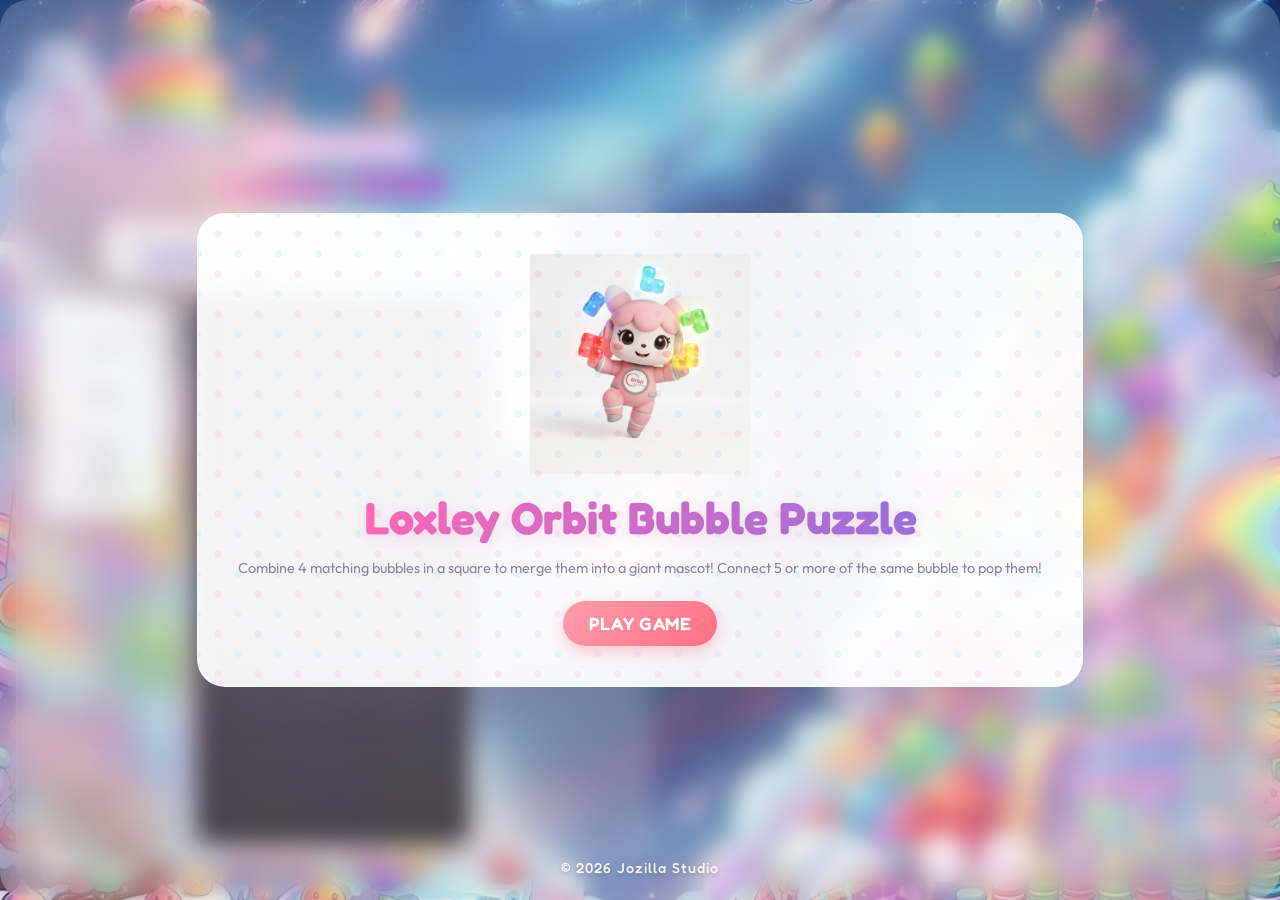
<file: game.html>
<!DOCTYPE html>
<html lang="en">
<head>
    <meta charset="UTF-8">
    <meta name="viewport" content="width=device-width, initial-scale=1.0, maximum-scale=1.0, user-scalable=no">
    <title>Loxley Loxley Orbit Bubble Puzzle</title>
    <link rel="stylesheet" href="style.css?v=24">
    <link href="https://fonts.googleapis.com/css2?family=Fredoka:wght@300..700&family=Outfit:wght@100..900&display=swap" rel="stylesheet">
    <link rel="manifest" href="manifest.webmanifest">
    <meta name="theme-color" content="#FFD1DC">
    <meta name="apple-mobile-web-app-capable" content="yes">
    <meta name="apple-mobile-web-app-status-bar-style" content="black-translucent">
    <meta name="apple-mobile-web-app-title" content="Loxley Orbit">
    <link rel="apple-touch-icon" href="icons/icon-192.png">
</head>
<body>
    <!-- Fantasy Orbit Background Elements -->
    <div class="fantasy-bg">
        <img src="icons/mascot_1.png" class="bg-mascot bg-mascot-left" alt="Mascot">
        <img src="icons/mascot_2.png" class="bg-mascot bg-mascot-right" alt="Mascot">
        <div class="glow-planet orbit-pink"></div>
        <div class="glow-planet orbit-blue"></div>
        <div class="glow-planet orbit-yellow"></div>
        <div class="star twinkling star-1">★</div>
        <div class="star twinkling star-2">✦</div>
        <div class="star twinkling star-3">✦</div>
        <div class="star twinkling star-4">★</div>
    </div>

    <div class="game-container">
        <div class="header">
            <div class="logo-wrapper">
                <span class="logo-badge">A Fantasy Game By</span>
                <h1>Loxley Orbit</h1>
            </div>
            <div class="stats-row">
                <div class="score-board">
                    <span class="label">HIGH SCORE</span>
                    <span id="highScore">00000</span>
                </div>
                <div class="score-board">
                    <span class="label">SCORE</span>
                    <span id="score">00000</span>
                </div>
                <div class="score-board">
                    <span class="label">POPS</span>
                    <span id="lines-cleared">0</span>
                </div>
            </div>
        </div>
        
        <div class="game-area">
            <!-- Left Sidebar -->
            <div class="sidebar left-sidebar">
                <div class="controls-info">
                    <div class="control-row"><span class="key">← →</span> <span>Move</span></div>
                    <div class="control-row"><span class="key">↑</span> <span>Rotate</span></div>
                    <div class="control-row"><span class="key">↓</span> <span>Drop</span></div>
                    <div class="control-row"><span class="key">SPACE</span> <span>Hard Drop</span></div>
                </div>
            </div>
            <!-- Center Game Board -->
            <div class="canvas-wrapper">
                <canvas id="gameCanvas" width="640" height="1280"></canvas>
            </div>
            
            <!-- Right Sidebar -->
            <div class="sidebar right-sidebar">
                <div class="next-piece-box">
                    <h3>NEXT BUBBLE</h3>
                    <div class="canvas-preview-wrapper">
                        <canvas id="nextCanvas" width="110" height="110"></canvas>
                    </div>
                </div>
            </div>
        </div>

        <!-- Full-container overlays -->
    </div>

    <!-- Mobile Touch Controls -->
    <div class="mobile-controls">
        <button class="ctrl-btn css-btn css-btn-left" id="btnLeft">
            <svg viewBox="0 0 24 24" width="36" height="36" fill="white"><path d="M15.41 16.59L10.83 12l4.58-4.59L14 6l-6 6 6 6 1.41-1.41z"/></svg>
        </button>
        <button class="ctrl-btn css-btn css-btn-right" id="btnRight">
            <svg viewBox="0 0 24 24" width="36" height="36" fill="white"><path d="M8.59 16.59L13.17 12 8.59 7.41 10 6l6 6-6 6-1.41-1.41z"/></svg>
        </button>
        <button class="ctrl-btn css-btn css-btn-down" id="btnDrop">
            <svg viewBox="0 0 24 24" width="36" height="36" fill="white"><path d="M7.41 8.59L12 13.17l4.59-4.58L18 10l-6 6-6-6 1.41-1.41z"/></svg>
        </button>
        <button class="ctrl-btn css-btn css-btn-rocket" id="btnHardDrop">
            <svg viewBox="0 0 24 24" width="36" height="36" fill="white"><path d="M7.41 7.84L12 12.42l4.59-4.58L18 9.25l-6 6-6-6z M7.41 13.84L12 18.42l4.59-4.58L18 15.25l-6 6-6-6z"/></svg>
        </button>
        <button class="ctrl-btn css-btn css-btn-rotate" id="btnRotate">
            <svg viewBox="0 0 24 24" width="32" height="32" fill="white"><path d="M17.65 6.35C16.2 4.9 14.21 4 12 4c-4.42 0-7.99 3.58-7.99 8s3.57 8 7.99 8c3.73 0 6.84-2.55 7.73-6h-2.08c-.82 2.33-3.04 4-5.65 4-3.31 0-6-2.69-6-6s2.69-6 6-6c1.66 0 3.14.69 4.22 1.78L13 11h7V4l-2.35 2.35z"/></svg>
        </button>
    </div>

    <!-- Sound Controls -->
    <div class="sound-controls left-sidebar-fixed">
        <button id="bgmToggle" class="icon-btn custom-icon" title="Toggle Music" style="background-image: url('icons/icon_music_raw.png')"></button>
        <button id="soundToggle" class="icon-btn custom-icon" title="Toggle SFX" style="background-image: url('icons/icon_sfx_raw.png')"></button>
    </div>

    <!-- Full Screen Overlays -->
    <div id="startScreen" class="overlay-screen full-overlay">
            <div class="start-screen-content">
                <div class="mascot-avatar"></div>
                <h2 class="title-fun">Loxley Orbit Bubble Puzzle</h2>
                <p>Combine 4 matching bubbles in a square to merge them into a giant mascot! Connect 5 or more of the same bubble to pop them!</p>
                <button id="startBtn">PLAY GAME</button>
            </div>
            <div class="studio-footer">&copy; 2026 Jozilla Studio</div>
        </div>
        <div id="gameOverScreen" class="overlay-screen full-overlay hidden">
            <div class="start-screen-content">
                <h2>Game Over</h2>
                <p>Total Score:</p>
                <h3 id="finalScore">0</h3>
                <button id="restartBtn">TRY AGAIN</button>
            </div>
        </div>
        </div>
    <script>
        if ('serviceWorker' in navigator) {
            window.addEventListener('load', () => {
                navigator.serviceWorker.register('./sw.js')
                    .then(reg => console.log('Service Worker registered!', reg))
                    .catch(err => console.log('Service Worker registration failed: ', err));
            });
        }
    </script>
    <script src="src/puyo_blocks.js?v=7"></script>
    <script src="src/renderer.js?v=7"></script>
    <script src="src/puyo_game.js?v=7"></script>
    <script src="src/puyo_main.js?v=7"></script>
</body>
</html>
</file>
<file: style.css>
:root {
    --bg-color: #FAF4F8; /* Soft dreamy lavender blush */
    --accent-color: #FFB7D5; /* Flashy bubblegum pink */
    --text-color: #5D546C; /* Soft slate purple */
    --text-light: #8E849E; /* Light slate purple */
    --canvas-bg: rgba(255, 255, 255, 0.45); /* Translucent clean canvas background */
    --ui-bg: rgba(255, 255, 255, 0.75); /* High-translucency glassmorphism */
    --shadow: 0 16px 32px rgba(93, 84, 108, 0.12);
    --border-radius-lg: 28px;
    --border-radius-md: 18px;
    --border-radius-sm: 12px;
    
    /* Flashy Pastel Palette */
    --color-cyan: #AEE2FF;
    --color-blue: #C5BAFF;
    --color-orange: #FFD2A9;
    --color-yellow: #FFF5B8;
    --color-green: #B9F3FC;
    --color-purple: #ECD5E6;
    --color-red: #FFB3B3;
}

* {
    box-sizing: border-box;
    margin: 0;
    padding: 0;
    -webkit-tap-highlight-color: transparent;
    user-select: none;
}

body {
    font-family: 'Outfit', sans-serif;
    background-color: var(--bg-color);
    background-image: url('icons/safe_zone_bg.png');
    background-size: cover;
    background-position: center center; /* Keep image perfectly centered on all axes */
    background-attachment: fixed;
    color: var(--text-color);
    display: flex;
    justify-content: center;
    align-items: flex-end; /* Push container down to reveal mascot */
    padding-bottom: 2vh;
    min-height: 100vh;
    overflow-x: hidden;
    position: relative;
}

/* Fantasy Background Orbits */
.fantasy-bg {
    position: absolute;
    top: 0;
    left: 0;
    width: 100%;
    height: 100%;
    overflow: hidden;
    z-index: -1;
    pointer-events: none;
}

.glow-planet {
    position: absolute;
    border-radius: 50%;
    filter: blur(40px);
    opacity: 0.45;
    mix-blend-mode: multiply;
}

.bg-mascot {
    position: absolute;
    opacity: 0.15;
    pointer-events: none;
    z-index: -1;
    filter: drop-shadow(0 0 20px rgba(255,170,201,0.5));
}

.bg-mascot-left {
    width: 350px;
    top: 10%;
    left: -100px;
    transform: rotate(15deg);
    animation: floating-slow 12s ease-in-out infinite alternate;
}

.bg-mascot-right {
    width: 400px;
    bottom: 5%;
    right: -120px;
    transform: rotate(-10deg);
    animation: floating-slow 16s ease-in-out infinite alternate-reverse;
}

.orbit-pink {
    background: radial-gradient(circle, #FFAAC9 0%, transparent 70%);
    width: 350px;
    height: 350px;
    top: -50px;
    left: -50px;
    animation: floating-slow 15s ease-in-out infinite alternate;
}

.orbit-blue {
    background: radial-gradient(circle, #A2BFFF 0%, transparent 70%);
    width: 450px;
    height: 450px;
    bottom: -100px;
    right: -100px;
    animation: floating-slow 22s ease-in-out infinite alternate-reverse;
}

.orbit-yellow {
    background: radial-gradient(circle, #FFE17D 0%, transparent 70%);
    width: 300px;
    height: 300px;
    top: 40%;
    left: 75%;
    animation: floating-slow 18s ease-in-out infinite alternate;
}

.star {
    position: absolute;
    color: #FFC0D9;
    font-size: 1.4rem;
    text-shadow: 0 0 10px rgba(255, 192, 217, 0.8);
    opacity: 0.7;
}

.twinkling {
    animation: twinkle 4s ease-in-out infinite;
}

.star-1 { top: 15%; left: 15%; animation-delay: 0s; }
.star-2 { top: 25%; left: 80%; animation-delay: 1.5s; font-size: 1.8rem; }
.star-3 { top: 70%; left: 10%; animation-delay: 3s; }
.star-4 { top: 80%; left: 85%; animation-delay: 0.8s; font-size: 1.6rem; }

@keyframes floating-slow {
    0% { transform: translateY(0) scale(1); }
    100% { transform: translateY(30px) scale(1.1); }
}

@keyframes twinkle {
    0%, 100% { opacity: 0.3; transform: scale(0.8) rotate(0deg); }
    50% { opacity: 1; transform: scale(1.2) rotate(15deg); }
}

/* Core Container */
.game-container {
    background: rgba(255, 255, 255, 0.2);
    backdrop-filter: blur(20px);
    -webkit-backdrop-filter: blur(20px);
    border: 1px solid rgba(255, 255, 255, 0.6);
    padding: 1.2rem;
    border-radius: var(--border-radius-lg);
    box-shadow: var(--shadow);
    display: flex;
    flex-direction: column;
    align-items: center;
    gap: 1rem;
    width: 100%;
    max-width: 900px;
    margin: 1rem;
    position: relative; /* Make sure overlays position against this container */
}

/* Logo and Header Styling */
.header {
    text-align: center;
    width: 100%;
    display: flex;
    flex-direction: column;
    align-items: center;
    gap: 1rem;
}

.logo-wrapper {
    display: flex;
    flex-direction: column;
    align-items: center;
}

.logo-badge {
    background: linear-gradient(135deg, #FFB5D5 0%, #D4ADFC 100%);
    color: #FFF;
    font-size: 0.75px; /* Fixed typo previously but ignore for now */
    font-size: 0.75rem;
    font-weight: 700;
    text-transform: uppercase;
    letter-spacing: 2px;
    padding: 0.3rem 0.8rem;
    border-radius: 50px;
    box-shadow: 0 4px 10px rgba(255, 181, 213, 0.3);
    margin-bottom: 0.3rem;
    animation: pulse-badge 2s ease-in-out infinite;
}

@keyframes pulse-badge {
    0%, 100% { transform: scale(1); }
    50% { transform: scale(1.05); }
}

h1 {
    font-family: 'Fredoka', sans-serif;
    font-weight: 700;
    font-size: 2.5rem;
    background: linear-gradient(135deg, #FF69B4, #A100C6);
    -webkit-background-clip: text;
    -webkit-text-fill-color: transparent;
    text-shadow: 0 4px 12px rgba(255, 105, 180, 0.15);
    line-height: 1;
}

.sub-title {
    font-family: 'Fredoka', sans-serif;
    font-weight: 500;
    font-size: 1.3rem;
    color: #8D72E1;
    letter-spacing: 1px;
    margin-top: 0.1rem;
}

/* Stats Styling */
.stats-row {
    display: flex;
    gap: 1.2rem;
    width: 100%;
    justify-content: center;
}

.score-board {
    background: var(--ui-bg);
    border: 1px solid rgba(255, 255, 255, 0.8);
    padding: 0.5rem 1.2rem;
    border-radius: var(--border-radius-md);
    box-shadow: 0 6px 15px rgba(142, 132, 158, 0.06);
    flex: 1;
    max-width: 140px;
    display: flex;
    flex-direction: column;
    align-items: center;
}

.score-board .label {
    font-size: 0.75rem;
    font-weight: 700;
    color: var(--text-light);
    letter-spacing: 1.5px;
    margin-bottom: 0.15rem;
}

.score-board span:not(.label) {
    font-family: 'Fredoka', sans-serif;
    font-size: 1.4rem;
    font-weight: 600;
    color: #6C5DD3;
}

/* Game Playing Area */
.game-area {
    display: flex;
    gap: 1.5rem;
    align-items: flex-start;
    justify-content: center;
    width: 100%;
}

.canvas-wrapper {
    position: relative;
    border-radius: var(--border-radius-md);
    overflow: hidden;
    box-shadow: 0 10px 30px rgba(93, 84, 108, 0.4);
    background-color: rgba(30, 20, 50, 0.85); /* Darker background for contrast */
    background-image: 
        radial-gradient(circle at center, transparent 0%, rgba(0,0,0,0.6) 100%),
        linear-gradient(rgba(255, 255, 255, 0.04) 1px, transparent 1px),
        linear-gradient(90deg, rgba(255, 255, 255, 0.04) 1px, transparent 1px);
    background-size: 100% 100%, 50px 50px, 50px 50px;
    border: 4px solid rgba(255, 255, 255, 0.4);
    display: flex;
}

canvas {
    display: block;
}

#gameCanvas {
    width: 100%;
    max-height: 60vh; /* Smaller max height to prevent vertical scrolling */
    height: auto;
    aspect-ratio: 1/2; /* Keep game grid aspect ratio perfectly square cells */
    object-fit: contain;
}

/* Overlay Screens inside the canvas wrapper */
.overlay-screen {
    display: flex;
    flex-direction: column;
    justify-content: center;
    align-items: center;
    text-align: center;
    z-index: 10;
    transition: opacity 0.3s ease;
}

.overlay-screen.full-overlay {
    position: absolute;
    top: 0;
    left: 0;
    width: 100%;
    height: 100%;
    border-radius: var(--border-radius-lg);
    background: rgba(255, 255, 255, 0.2);
    backdrop-filter: blur(12px);
    -webkit-backdrop-filter: blur(12px);
    padding: 2rem;
    z-index: 100;
}

.start-screen-content {
    background-color: rgba(255, 255, 255, 0.92);
    background-image: 
        radial-gradient(rgba(255, 183, 213, 0.25) 3px, transparent 3px),
        radial-gradient(rgba(174, 226, 255, 0.25) 3px, transparent 3px);
    background-size: 40px 40px;
    background-position: 0 0, 20px 20px;
    backdrop-filter: blur(20px);
    -webkit-backdrop-filter: blur(20px);
    padding: 2.5rem;
    border-radius: var(--border-radius-lg);
    box-shadow: 0 20px 40px rgba(93, 84, 108, 0.15);
    border: 1px solid rgba(255, 255, 255, 0.9);
    display: flex;
    flex-direction: column;
    align-items: center;
    max-width: 95%;
}

.overlay-screen.hidden {
    opacity: 0;
    pointer-events: none;
}

.studio-footer {
    position: absolute;
    bottom: 1.5rem;
    font-family: 'Fredoka', sans-serif;
    font-size: 0.9rem;
    font-weight: 500;
    color: #FFF;
    letter-spacing: 1px;
    text-shadow: 0 2px 4px rgba(0, 0, 0, 0.2);
    opacity: 0.9;
}

.mascot-avatar {
    width: 220px;
    height: 220px;
    background-image: url('../icons/mascot_start_playing.png');
    background-size: contain;
    background-position: center bottom;
    background-repeat: no-repeat;
    margin-bottom: 1.2rem;
    animation: float-avatar 3s ease-in-out infinite;
    mix-blend-mode: multiply; /* Make the white background transparent against the card */
}

@keyframes float-avatar {
    0%, 100% { transform: translateY(0) rotate(0deg); }
    50% { transform: translateY(-8px) rotate(3deg); }
}

.title-fun {
    font-family: 'Fredoka', sans-serif;
    font-size: 2.8rem;
    font-weight: 700;
    background: linear-gradient(135deg, #FF69B4, #8D72E1);
    -webkit-background-clip: text;
    -webkit-text-fill-color: transparent;
    text-shadow: 0 4px 15px rgba(255, 105, 180, 0.2);
    margin-bottom: 1rem;
    line-height: 1.1;
}

.overlay-screen h2:not(.title-fun) {
    font-family: 'Fredoka', sans-serif;
    font-size: 1.8rem;
    color: #8D72E1;
    margin-bottom: 0.5rem;
}

.overlay-screen p {
    font-size: 0.9rem;
    color: var(--text-light);
    margin-bottom: 1.5rem;
}

/* Sidebar Components */
.sidebar {
    display: flex;
    flex-direction: column;
    gap: 1.2rem;
    align-items: center;
    flex: 1;
}

.next-piece-box {
    background: var(--ui-bg);
    border: 1px solid rgba(255, 255, 255, 0.8);
    padding: 0.8rem;
    border-radius: var(--border-radius-md);
    text-align: center;
    box-shadow: 0 6px 15px rgba(142, 132, 158, 0.06);
    width: 100%;
    max-width: 130px;
}

.next-piece-box h3 {
    font-size: 0.7rem;
    letter-spacing: 1.5px;
    color: var(--text-light);
    margin-bottom: 0.6rem;
    font-weight: 700;
}

.canvas-preview-wrapper {
    background: rgba(255, 255, 255, 0.4);
    border-radius: var(--border-radius-sm);
    padding: 0.5rem;
    border: 2px solid #FFF;
    display: flex;
    justify-content: center;
    align-items: center;
    width: 100%;
}

#nextCanvas {
    width: 100%;
    max-width: 110px;
    height: auto;
    aspect-ratio: 1/1; /* Keeps it square so drawing coordinates scale perfectly */
}

/* Keyboard Guide Styling */
.controls-info {
    background: var(--ui-bg);
    border: 1px solid rgba(255, 255, 255, 0.8);
    padding: 1rem;
    border-radius: var(--border-radius-md);
    box-shadow: 0 6px 15px rgba(142, 132, 158, 0.06);
    width: 100%;
    max-width: 130px;
    display: flex;
    flex-direction: column;
    gap: 0.4rem;
}

.control-row {
    display: flex;
    flex-direction: column;
    align-items: center;
    text-align: center;
    font-size: 0.72rem;
    color: var(--text-light);
}

.key {
    background: #FFF;
    border: 1px solid rgba(142, 132, 158, 0.2);
    border-bottom: 3px solid rgba(142, 132, 158, 0.3);
    padding: 0.15rem 0.5rem;
    border-radius: 6px;
    font-weight: bold;
    color: var(--text-color);
    margin-bottom: 0.15rem;
}

/* Sound Box */
.sound-controls {
    display: flex;
    justify-content: center;
    width: 100%;
}

/* Modern Rounded Buttons */
button {
    font-family: 'Fredoka', sans-serif;
    font-weight: 600;
    font-size: 1.1rem;
    padding: 0.75rem 1.6rem;
    border: none;
    border-radius: 50px;
    background: linear-gradient(135deg, #FF9EAA, #FF6F83);
    color: white;
    cursor: pointer;
    transition: all 0.2s cubic-bezier(0.175, 0.885, 0.32, 1.275);
    box-shadow: 0 6px 15px rgba(255, 111, 131, 0.35);
    letter-spacing: 0.5px;
}

button:hover {
    transform: translateY(-2px);
    box-shadow: 0 8px 20px rgba(255, 111, 131, 0.45);
}

button:active {
    transform: translateY(2px);
    box-shadow: 0 2px 5px rgba(255, 111, 131, 0.2);
}

/* Icon button for sound */
.sound-controls {
    display: flex;
    gap: 0.8rem;
    justify-content: center;
}

.icon-btn {
    background: var(--ui-bg);
    border: 1px solid rgba(255, 255, 255, 0.8);
    box-shadow: 0 4px 10px rgba(142, 132, 158, 0.08);
    padding: 0.6rem;
    font-size: 1.1rem;
    border-radius: 50%;
    width: 48px;
    height: 48px;
    display: flex;
    align-items: center;
    justify-content: center;
    transition: transform 0.2s ease, box-shadow 0.2s ease, filter 0.2s ease, opacity 0.2s ease;
}

.custom-icon {
    background-size: 80%;
    background-position: center;
    background-repeat: no-repeat;
    background-color: #FFF !important; /* White background to make multiply blend nicely, or just keep it solid white to frame the icon */
    color: transparent;
}

.custom-icon.muted {
    filter: grayscale(100%);
    opacity: 0.5;
}

.icon-btn:hover {
    background-color: #FFF;
    transform: scale(1.1);
    box-shadow: 0 6px 12px rgba(142, 132, 158, 0.12);
}

/* Mobile Play Touch Controls (Circle style buttons) */
.mobile-controls {
    display: none; /* Auto-configured: only visible on touch screens / mobile query */
    gap: 0.8rem;
    width: 100%;
    justify-content: center;
    margin-top: 0.5rem;
}

.ctrl-btn {
    width: 48px;
    height: 48px;
    border-radius: 50%;
    display: flex;
    align-items: center;
    justify-content: center;
    background: var(--ui-bg);
    border: 2px solid #FFF;
    box-shadow: 0 4px 10px rgba(142, 132, 158, 0.12);
    color: var(--text-color);
    font-size: 1.1rem;
    font-family: inherit;
    padding: 0;
    transition: all 0.15s ease;
}

.ctrl-btn-action {
    background: linear-gradient(135deg, #C5BAFF, #A1C4FD);
    color: #FFF;
    box-shadow: 0 4px 10px rgba(197, 186, 255, 0.4);
}

.ctrl-btn-hard {
    background: linear-gradient(135deg, #FFE17D, #FF9EAA);
    color: #FFF;
    box-shadow: 0 4px 10px rgba(255, 158, 170, 0.4);
}

.ctrl-btn:hover {
    transform: none; /* No hover state shift on mobile to prevent sticky hovers */
}

.ctrl-btn:active {
    transform: scale(0.9) !important;
    background: #EAEAEA;
    box-shadow: none;
}

.ctrl-btn-action:active {
    background: #B3B0FF !important;
}

.ctrl-btn-hard:active {
    background: #FFA1AF !important;
}

/* Responsive Queries for Chrome Extension & Mobile */
@media (max-width: 480px), (max-height: 700px) {
    body {
        align-items: flex-start;
        min-height: auto;
        padding: 0.4rem;
    }

    .game-container {
        padding: 1rem;
        gap: 0.8rem;
        margin: 0;
        border-radius: var(--border-radius-md);
        max-width: 360px;
    }

    h1 {
        font-size: 1.8rem;
    }

    .sub-title {
        font-size: 1rem;
    }

    .logo-badge {
        font-size: 0.65rem;
        padding: 0.2rem 0.6rem;
    }

    .stats-row {
        gap: 0.6rem;
    }

    .score-board {
        padding: 0.4rem 0.8rem;
        border-radius: var(--border-radius-sm);
    }

    .score-board span:not(.label) {
        font-size: 1.1rem;
    }

    .game-area {
        gap: 0.8rem;
    }

    #gameCanvas {
        width: 280px;
        height: 560px;
    }

    .next-piece-box {
        max-width: 90px;
        padding: 0.5rem;
    }

    .next-piece-box h3 {
        font-size: 0.6rem;
        margin-bottom: 0.3rem;
    }

    #nextCanvas {
        width: 110px;
        height: 110px;
    }

    /* Hide keyboard guide on very small screen */
    .controls-info {
        display: none;
    }

    /* Show Mobile Play Touch Controls */
    .mobile-controls {
        display: flex;
    }
}

/* Extra small screens like narrow chrome extensions */
@media (max-width: 320px) {
    .game-container {
        max-width: 310px;
    }
    #gameCanvas {
        width: 150px;
        height: 300px;
    }
    .ctrl-btn {
        width: 40px;
        height: 40px;
        font-size: 0.9rem;
    }
}
</file>
